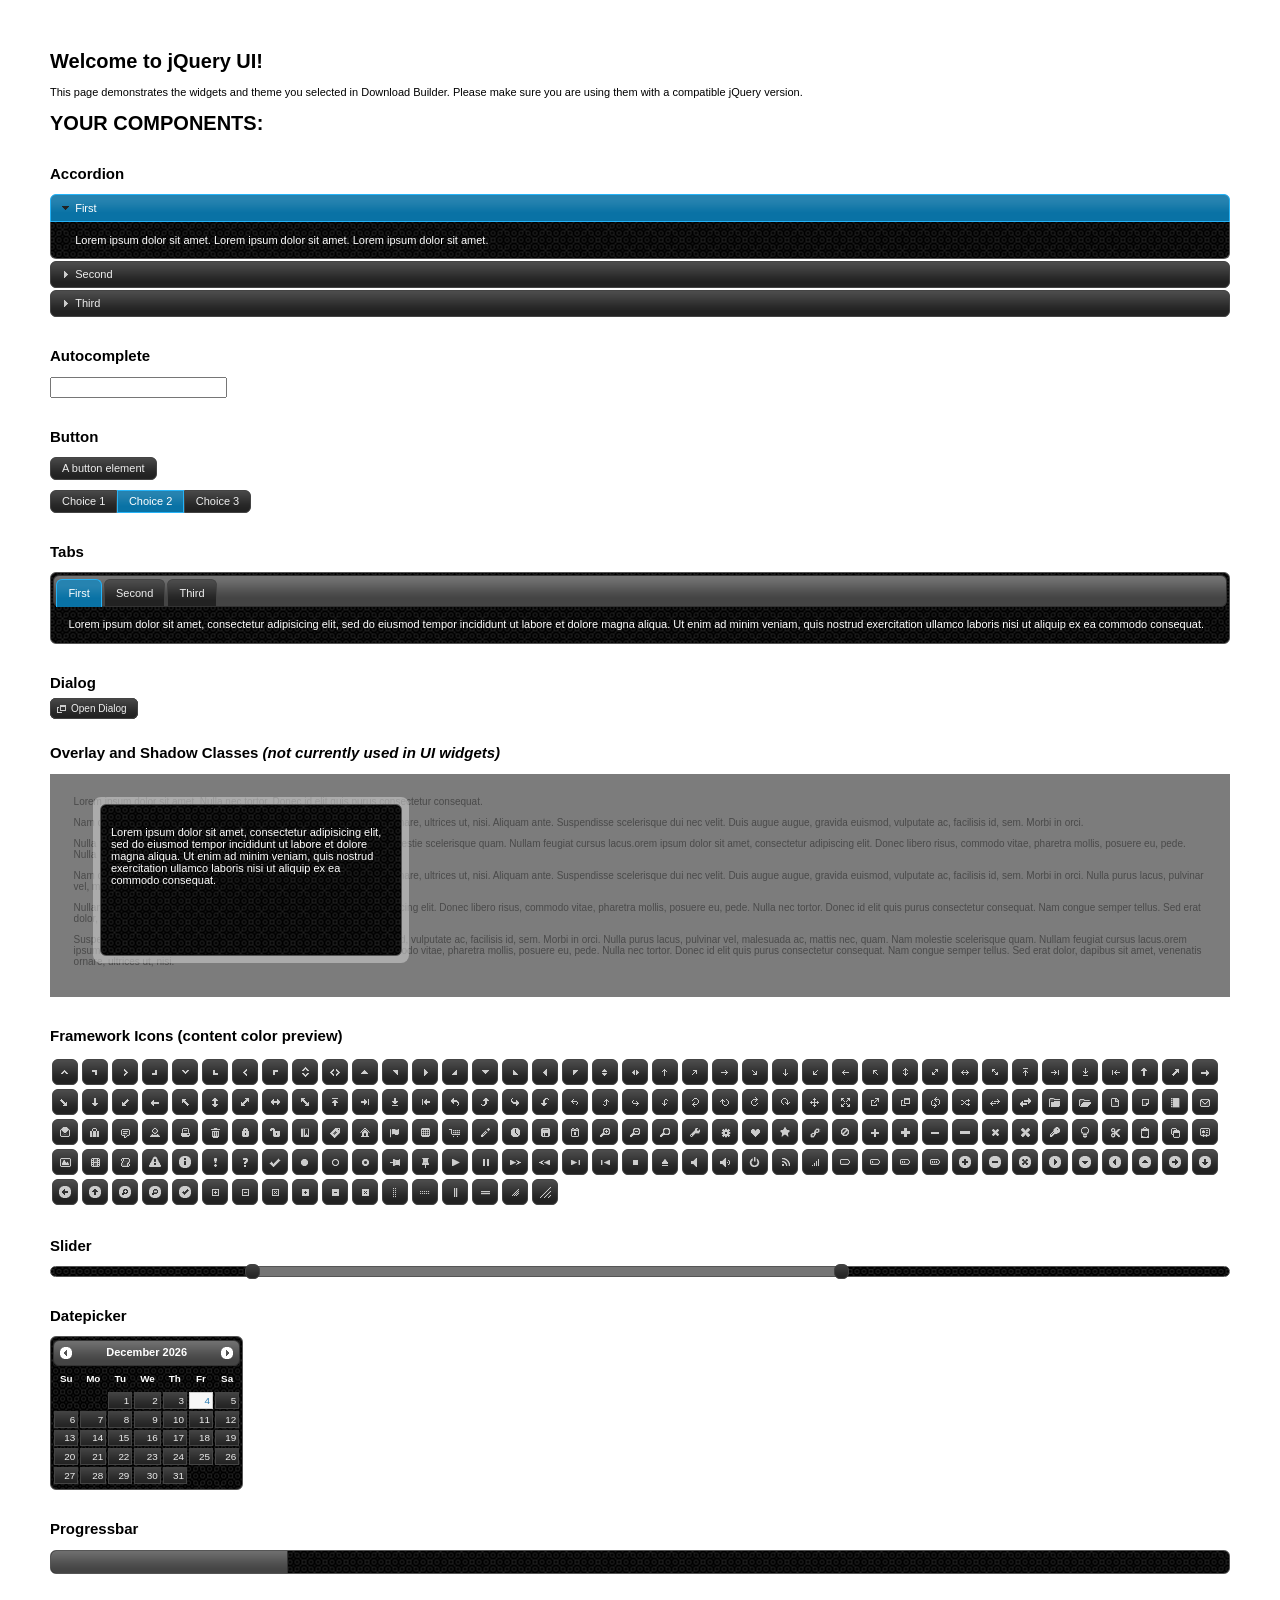
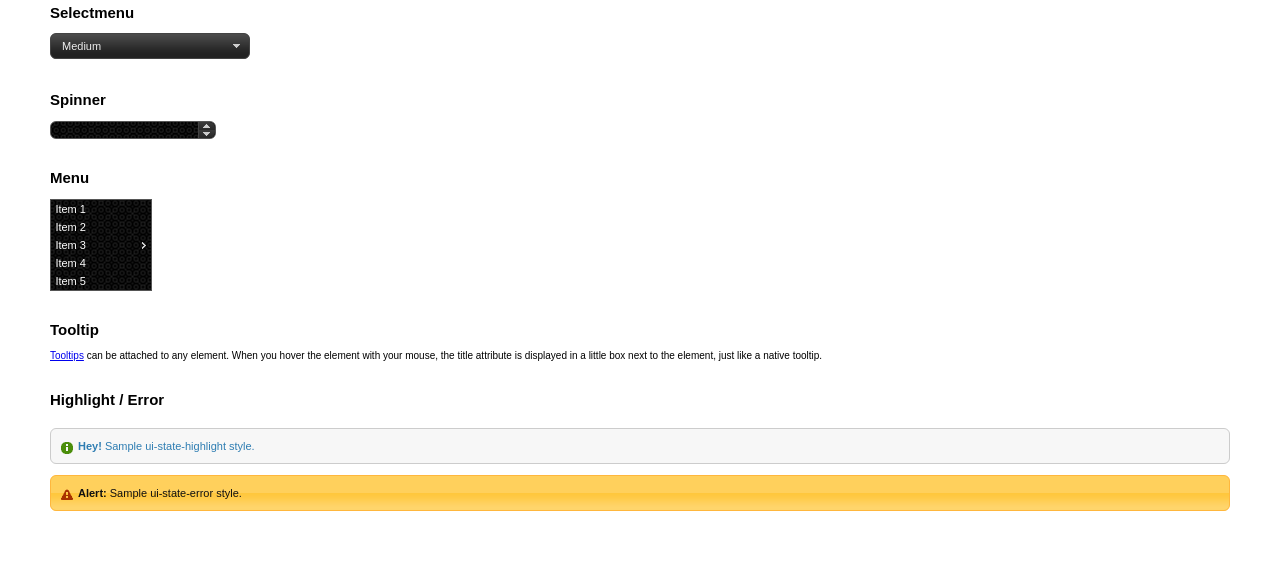
<file: 3rd/jquery-ui/index.html>
<!doctype html>
<html lang="us">
<head>
	<meta charset="utf-8">
	<title>jQuery UI Example Page</title>
	<link href="jquery-ui.css" rel="stylesheet">
	<style>
	body{
		font: 62.5% "Trebuchet MS", sans-serif;
		margin: 50px;
	}
	.demoHeaders {
		margin-top: 2em;
	}
	#dialog-link {
		padding: .4em 1em .4em 20px;
		text-decoration: none;
		position: relative;
	}
	#dialog-link span.ui-icon {
		margin: 0 5px 0 0;
		position: absolute;
		left: .2em;
		top: 50%;
		margin-top: -8px;
	}
	#icons {
		margin: 0;
		padding: 0;
	}
	#icons li {
		margin: 2px;
		position: relative;
		padding: 4px 0;
		cursor: pointer;
		float: left;
		list-style: none;
	}
	#icons span.ui-icon {
		float: left;
		margin: 0 4px;
	}
	.fakewindowcontain .ui-widget-overlay {
		position: absolute;
	}
	select {
		width: 200px;
	}
	</style>
</head>
<body>

<h1>Welcome to jQuery UI!</h1>

<div class="ui-widget">
	<p>This page demonstrates the widgets and theme you selected in Download Builder. Please make sure you are using them with a compatible jQuery version.</p>
</div>

<h1>YOUR COMPONENTS:</h1>


<!-- Accordion -->
<h2 class="demoHeaders">Accordion</h2>
<div id="accordion">
	<h3>First</h3>
	<div>Lorem ipsum dolor sit amet. Lorem ipsum dolor sit amet. Lorem ipsum dolor sit amet.</div>
	<h3>Second</h3>
	<div>Phasellus mattis tincidunt nibh.</div>
	<h3>Third</h3>
	<div>Nam dui erat, auctor a, dignissim quis.</div>
</div>



<!-- Autocomplete -->
<h2 class="demoHeaders">Autocomplete</h2>
<div>
	<input id="autocomplete" title="type &quot;a&quot;">
</div>



<!-- Button -->
<h2 class="demoHeaders">Button</h2>
<button id="button">A button element</button>
<form style="margin-top: 1em;">
	<div id="radioset">
		<input type="radio" id="radio1" name="radio"><label for="radio1">Choice 1</label>
		<input type="radio" id="radio2" name="radio" checked="checked"><label for="radio2">Choice 2</label>
		<input type="radio" id="radio3" name="radio"><label for="radio3">Choice 3</label>
	</div>
</form>



<!-- Tabs -->
<h2 class="demoHeaders">Tabs</h2>
<div id="tabs">
	<ul>
		<li><a href="#tabs-1">First</a></li>
		<li><a href="#tabs-2">Second</a></li>
		<li><a href="#tabs-3">Third</a></li>
	</ul>
	<div id="tabs-1">Lorem ipsum dolor sit amet, consectetur adipisicing elit, sed do eiusmod tempor incididunt ut labore et dolore magna aliqua. Ut enim ad minim veniam, quis nostrud exercitation ullamco laboris nisi ut aliquip ex ea commodo consequat.</div>
	<div id="tabs-2">Phasellus mattis tincidunt nibh. Cras orci urna, blandit id, pretium vel, aliquet ornare, felis. Maecenas scelerisque sem non nisl. Fusce sed lorem in enim dictum bibendum.</div>
	<div id="tabs-3">Nam dui erat, auctor a, dignissim quis, sollicitudin eu, felis. Pellentesque nisi urna, interdum eget, sagittis et, consequat vestibulum, lacus. Mauris porttitor ullamcorper augue.</div>
</div>



<!-- Dialog NOTE: Dialog is not generated by UI in this demo so it can be visually styled in themeroller-->
<h2 class="demoHeaders">Dialog</h2>
<p><a href="#" id="dialog-link" class="ui-state-default ui-corner-all"><span class="ui-icon ui-icon-newwin"></span>Open Dialog</a></p>

<h2 class="demoHeaders">Overlay and Shadow Classes <em>(not currently used in UI widgets)</em></h2>
<div style="position: relative; width: 96%; height: 200px; padding:1% 2%; overflow:hidden;" class="fakewindowcontain">
	<p>Lorem ipsum dolor sit amet,  Nulla nec tortor. Donec id elit quis purus consectetur consequat. </p><p>Nam congue semper tellus. Sed erat dolor, dapibus sit amet, venenatis ornare, ultrices ut, nisi. Aliquam ante. Suspendisse scelerisque dui nec velit. Duis augue augue, gravida euismod, vulputate ac, facilisis id, sem. Morbi in orci. </p><p>Nulla purus lacus, pulvinar vel, malesuada ac, mattis nec, quam. Nam molestie scelerisque quam. Nullam feugiat cursus lacus.orem ipsum dolor sit amet, consectetur adipiscing elit. Donec libero risus, commodo vitae, pharetra mollis, posuere eu, pede. Nulla nec tortor. Donec id elit quis purus consectetur consequat. </p><p>Nam congue semper tellus. Sed erat dolor, dapibus sit amet, venenatis ornare, ultrices ut, nisi. Aliquam ante. Suspendisse scelerisque dui nec velit. Duis augue augue, gravida euismod, vulputate ac, facilisis id, sem. Morbi in orci. Nulla purus lacus, pulvinar vel, malesuada ac, mattis nec, quam. Nam molestie scelerisque quam. </p><p>Nullam feugiat cursus lacus.orem ipsum dolor sit amet, consectetur adipiscing elit. Donec libero risus, commodo vitae, pharetra mollis, posuere eu, pede. Nulla nec tortor. Donec id elit quis purus consectetur consequat. Nam congue semper tellus. Sed erat dolor, dapibus sit amet, venenatis ornare, ultrices ut, nisi. Aliquam ante. </p><p>Suspendisse scelerisque dui nec velit. Duis augue augue, gravida euismod, vulputate ac, facilisis id, sem. Morbi in orci. Nulla purus lacus, pulvinar vel, malesuada ac, mattis nec, quam. Nam molestie scelerisque quam. Nullam feugiat cursus lacus.orem ipsum dolor sit amet, consectetur adipiscing elit. Donec libero risus, commodo vitae, pharetra mollis, posuere eu, pede. Nulla nec tortor. Donec id elit quis purus consectetur consequat. Nam congue semper tellus. Sed erat dolor, dapibus sit amet, venenatis ornare, ultrices ut, nisi. </p>

	<!-- ui-dialog -->
	<div class="ui-overlay"><div class="ui-widget-overlay"></div><div class="ui-widget-shadow ui-corner-all" style="width: 302px; height: 152px; position: absolute; left: 50px; top: 30px;"></div></div>
	<div style="position: absolute; width: 280px; height: 130px;left: 50px; top: 30px; padding: 10px;" class="ui-widget ui-widget-content ui-corner-all">
		<div class="ui-dialog-content ui-widget-content" style="background: none; border: 0;">
			<p>Lorem ipsum dolor sit amet, consectetur adipisicing elit, sed do eiusmod tempor incididunt ut labore et dolore magna aliqua. Ut enim ad minim veniam, quis nostrud exercitation ullamco laboris nisi ut aliquip ex ea commodo consequat.</p>
		</div>
	</div>

</div>

<!-- ui-dialog -->
<div id="dialog" title="Dialog Title">
	<p>Lorem ipsum dolor sit amet, consectetur adipisicing elit, sed do eiusmod tempor incididunt ut labore et dolore magna aliqua. Ut enim ad minim veniam, quis nostrud exercitation ullamco laboris nisi ut aliquip ex ea commodo consequat.</p>
</div>



<h2 class="demoHeaders">Framework Icons (content color preview)</h2>
<ul id="icons" class="ui-widget ui-helper-clearfix">
	<li class="ui-state-default ui-corner-all" title=".ui-icon-carat-1-n"><span class="ui-icon ui-icon-carat-1-n"></span></li>
	<li class="ui-state-default ui-corner-all" title=".ui-icon-carat-1-ne"><span class="ui-icon ui-icon-carat-1-ne"></span></li>
	<li class="ui-state-default ui-corner-all" title=".ui-icon-carat-1-e"><span class="ui-icon ui-icon-carat-1-e"></span></li>
	<li class="ui-state-default ui-corner-all" title=".ui-icon-carat-1-se"><span class="ui-icon ui-icon-carat-1-se"></span></li>
	<li class="ui-state-default ui-corner-all" title=".ui-icon-carat-1-s"><span class="ui-icon ui-icon-carat-1-s"></span></li>
	<li class="ui-state-default ui-corner-all" title=".ui-icon-carat-1-sw"><span class="ui-icon ui-icon-carat-1-sw"></span></li>
	<li class="ui-state-default ui-corner-all" title=".ui-icon-carat-1-w"><span class="ui-icon ui-icon-carat-1-w"></span></li>
	<li class="ui-state-default ui-corner-all" title=".ui-icon-carat-1-nw"><span class="ui-icon ui-icon-carat-1-nw"></span></li>
	<li class="ui-state-default ui-corner-all" title=".ui-icon-carat-2-n-s"><span class="ui-icon ui-icon-carat-2-n-s"></span></li>
	<li class="ui-state-default ui-corner-all" title=".ui-icon-carat-2-e-w"><span class="ui-icon ui-icon-carat-2-e-w"></span></li>
	<li class="ui-state-default ui-corner-all" title=".ui-icon-triangle-1-n"><span class="ui-icon ui-icon-triangle-1-n"></span></li>
	<li class="ui-state-default ui-corner-all" title=".ui-icon-triangle-1-ne"><span class="ui-icon ui-icon-triangle-1-ne"></span></li>
	<li class="ui-state-default ui-corner-all" title=".ui-icon-triangle-1-e"><span class="ui-icon ui-icon-triangle-1-e"></span></li>
	<li class="ui-state-default ui-corner-all" title=".ui-icon-triangle-1-se"><span class="ui-icon ui-icon-triangle-1-se"></span></li>
	<li class="ui-state-default ui-corner-all" title=".ui-icon-triangle-1-s"><span class="ui-icon ui-icon-triangle-1-s"></span></li>
	<li class="ui-state-default ui-corner-all" title=".ui-icon-triangle-1-sw"><span class="ui-icon ui-icon-triangle-1-sw"></span></li>
	<li class="ui-state-default ui-corner-all" title=".ui-icon-triangle-1-w"><span class="ui-icon ui-icon-triangle-1-w"></span></li>
	<li class="ui-state-default ui-corner-all" title=".ui-icon-triangle-1-nw"><span class="ui-icon ui-icon-triangle-1-nw"></span></li>
	<li class="ui-state-default ui-corner-all" title=".ui-icon-triangle-2-n-s"><span class="ui-icon ui-icon-triangle-2-n-s"></span></li>
	<li class="ui-state-default ui-corner-all" title=".ui-icon-triangle-2-e-w"><span class="ui-icon ui-icon-triangle-2-e-w"></span></li>
	<li class="ui-state-default ui-corner-all" title=".ui-icon-arrow-1-n"><span class="ui-icon ui-icon-arrow-1-n"></span></li>
	<li class="ui-state-default ui-corner-all" title=".ui-icon-arrow-1-ne"><span class="ui-icon ui-icon-arrow-1-ne"></span></li>
	<li class="ui-state-default ui-corner-all" title=".ui-icon-arrow-1-e"><span class="ui-icon ui-icon-arrow-1-e"></span></li>
	<li class="ui-state-default ui-corner-all" title=".ui-icon-arrow-1-se"><span class="ui-icon ui-icon-arrow-1-se"></span></li>
	<li class="ui-state-default ui-corner-all" title=".ui-icon-arrow-1-s"><span class="ui-icon ui-icon-arrow-1-s"></span></li>
	<li class="ui-state-default ui-corner-all" title=".ui-icon-arrow-1-sw"><span class="ui-icon ui-icon-arrow-1-sw"></span></li>
	<li class="ui-state-default ui-corner-all" title=".ui-icon-arrow-1-w"><span class="ui-icon ui-icon-arrow-1-w"></span></li>
	<li class="ui-state-default ui-corner-all" title=".ui-icon-arrow-1-nw"><span class="ui-icon ui-icon-arrow-1-nw"></span></li>
	<li class="ui-state-default ui-corner-all" title=".ui-icon-arrow-2-n-s"><span class="ui-icon ui-icon-arrow-2-n-s"></span></li>
	<li class="ui-state-default ui-corner-all" title=".ui-icon-arrow-2-ne-sw"><span class="ui-icon ui-icon-arrow-2-ne-sw"></span></li>
	<li class="ui-state-default ui-corner-all" title=".ui-icon-arrow-2-e-w"><span class="ui-icon ui-icon-arrow-2-e-w"></span></li>
	<li class="ui-state-default ui-corner-all" title=".ui-icon-arrow-2-se-nw"><span class="ui-icon ui-icon-arrow-2-se-nw"></span></li>
	<li class="ui-state-default ui-corner-all" title=".ui-icon-arrowstop-1-n"><span class="ui-icon ui-icon-arrowstop-1-n"></span></li>
	<li class="ui-state-default ui-corner-all" title=".ui-icon-arrowstop-1-e"><span class="ui-icon ui-icon-arrowstop-1-e"></span></li>
	<li class="ui-state-default ui-corner-all" title=".ui-icon-arrowstop-1-s"><span class="ui-icon ui-icon-arrowstop-1-s"></span></li>
	<li class="ui-state-default ui-corner-all" title=".ui-icon-arrowstop-1-w"><span class="ui-icon ui-icon-arrowstop-1-w"></span></li>
	<li class="ui-state-default ui-corner-all" title=".ui-icon-arrowthick-1-n"><span class="ui-icon ui-icon-arrowthick-1-n"></span></li>
	<li class="ui-state-default ui-corner-all" title=".ui-icon-arrowthick-1-ne"><span class="ui-icon ui-icon-arrowthick-1-ne"></span></li>
	<li class="ui-state-default ui-corner-all" title=".ui-icon-arrowthick-1-e"><span class="ui-icon ui-icon-arrowthick-1-e"></span></li>
	<li class="ui-state-default ui-corner-all" title=".ui-icon-arrowthick-1-se"><span class="ui-icon ui-icon-arrowthick-1-se"></span></li>
	<li class="ui-state-default ui-corner-all" title=".ui-icon-arrowthick-1-s"><span class="ui-icon ui-icon-arrowthick-1-s"></span></li>
	<li class="ui-state-default ui-corner-all" title=".ui-icon-arrowthick-1-sw"><span class="ui-icon ui-icon-arrowthick-1-sw"></span></li>
	<li class="ui-state-default ui-corner-all" title=".ui-icon-arrowthick-1-w"><span class="ui-icon ui-icon-arrowthick-1-w"></span></li>
	<li class="ui-state-default ui-corner-all" title=".ui-icon-arrowthick-1-nw"><span class="ui-icon ui-icon-arrowthick-1-nw"></span></li>
	<li class="ui-state-default ui-corner-all" title=".ui-icon-arrowthick-2-n-s"><span class="ui-icon ui-icon-arrowthick-2-n-s"></span></li>
	<li class="ui-state-default ui-corner-all" title=".ui-icon-arrowthick-2-ne-sw"><span class="ui-icon ui-icon-arrowthick-2-ne-sw"></span></li>
	<li class="ui-state-default ui-corner-all" title=".ui-icon-arrowthick-2-e-w"><span class="ui-icon ui-icon-arrowthick-2-e-w"></span></li>
	<li class="ui-state-default ui-corner-all" title=".ui-icon-arrowthick-2-se-nw"><span class="ui-icon ui-icon-arrowthick-2-se-nw"></span></li>
	<li class="ui-state-default ui-corner-all" title=".ui-icon-arrowthickstop-1-n"><span class="ui-icon ui-icon-arrowthickstop-1-n"></span></li>
	<li class="ui-state-default ui-corner-all" title=".ui-icon-arrowthickstop-1-e"><span class="ui-icon ui-icon-arrowthickstop-1-e"></span></li>
	<li class="ui-state-default ui-corner-all" title=".ui-icon-arrowthickstop-1-s"><span class="ui-icon ui-icon-arrowthickstop-1-s"></span></li>
	<li class="ui-state-default ui-corner-all" title=".ui-icon-arrowthickstop-1-w"><span class="ui-icon ui-icon-arrowthickstop-1-w"></span></li>
	<li class="ui-state-default ui-corner-all" title=".ui-icon-arrowreturnthick-1-w"><span class="ui-icon ui-icon-arrowreturnthick-1-w"></span></li>
	<li class="ui-state-default ui-corner-all" title=".ui-icon-arrowreturnthick-1-n"><span class="ui-icon ui-icon-arrowreturnthick-1-n"></span></li>
	<li class="ui-state-default ui-corner-all" title=".ui-icon-arrowreturnthick-1-e"><span class="ui-icon ui-icon-arrowreturnthick-1-e"></span></li>
	<li class="ui-state-default ui-corner-all" title=".ui-icon-arrowreturnthick-1-s"><span class="ui-icon ui-icon-arrowreturnthick-1-s"></span></li>
	<li class="ui-state-default ui-corner-all" title=".ui-icon-arrowreturn-1-w"><span class="ui-icon ui-icon-arrowreturn-1-w"></span></li>
	<li class="ui-state-default ui-corner-all" title=".ui-icon-arrowreturn-1-n"><span class="ui-icon ui-icon-arrowreturn-1-n"></span></li>
	<li class="ui-state-default ui-corner-all" title=".ui-icon-arrowreturn-1-e"><span class="ui-icon ui-icon-arrowreturn-1-e"></span></li>
	<li class="ui-state-default ui-corner-all" title=".ui-icon-arrowreturn-1-s"><span class="ui-icon ui-icon-arrowreturn-1-s"></span></li>
	<li class="ui-state-default ui-corner-all" title=".ui-icon-arrowrefresh-1-w"><span class="ui-icon ui-icon-arrowrefresh-1-w"></span></li>
	<li class="ui-state-default ui-corner-all" title=".ui-icon-arrowrefresh-1-n"><span class="ui-icon ui-icon-arrowrefresh-1-n"></span></li>
	<li class="ui-state-default ui-corner-all" title=".ui-icon-arrowrefresh-1-e"><span class="ui-icon ui-icon-arrowrefresh-1-e"></span></li>
	<li class="ui-state-default ui-corner-all" title=".ui-icon-arrowrefresh-1-s"><span class="ui-icon ui-icon-arrowrefresh-1-s"></span></li>
	<li class="ui-state-default ui-corner-all" title=".ui-icon-arrow-4"><span class="ui-icon ui-icon-arrow-4"></span></li>
	<li class="ui-state-default ui-corner-all" title=".ui-icon-arrow-4-diag"><span class="ui-icon ui-icon-arrow-4-diag"></span></li>
	<li class="ui-state-default ui-corner-all" title=".ui-icon-extlink"><span class="ui-icon ui-icon-extlink"></span></li>
	<li class="ui-state-default ui-corner-all" title=".ui-icon-newwin"><span class="ui-icon ui-icon-newwin"></span></li>
	<li class="ui-state-default ui-corner-all" title=".ui-icon-refresh"><span class="ui-icon ui-icon-refresh"></span></li>
	<li class="ui-state-default ui-corner-all" title=".ui-icon-shuffle"><span class="ui-icon ui-icon-shuffle"></span></li>
	<li class="ui-state-default ui-corner-all" title=".ui-icon-transfer-e-w"><span class="ui-icon ui-icon-transfer-e-w"></span></li>
	<li class="ui-state-default ui-corner-all" title=".ui-icon-transferthick-e-w"><span class="ui-icon ui-icon-transferthick-e-w"></span></li>
	<li class="ui-state-default ui-corner-all" title=".ui-icon-folder-collapsed"><span class="ui-icon ui-icon-folder-collapsed"></span></li>
	<li class="ui-state-default ui-corner-all" title=".ui-icon-folder-open"><span class="ui-icon ui-icon-folder-open"></span></li>
	<li class="ui-state-default ui-corner-all" title=".ui-icon-document"><span class="ui-icon ui-icon-document"></span></li>
	<li class="ui-state-default ui-corner-all" title=".ui-icon-document-b"><span class="ui-icon ui-icon-document-b"></span></li>
	<li class="ui-state-default ui-corner-all" title=".ui-icon-note"><span class="ui-icon ui-icon-note"></span></li>
	<li class="ui-state-default ui-corner-all" title=".ui-icon-mail-closed"><span class="ui-icon ui-icon-mail-closed"></span></li>
	<li class="ui-state-default ui-corner-all" title=".ui-icon-mail-open"><span class="ui-icon ui-icon-mail-open"></span></li>
	<li class="ui-state-default ui-corner-all" title=".ui-icon-suitcase"><span class="ui-icon ui-icon-suitcase"></span></li>
	<li class="ui-state-default ui-corner-all" title=".ui-icon-comment"><span class="ui-icon ui-icon-comment"></span></li>
	<li class="ui-state-default ui-corner-all" title=".ui-icon-person"><span class="ui-icon ui-icon-person"></span></li>
	<li class="ui-state-default ui-corner-all" title=".ui-icon-print"><span class="ui-icon ui-icon-print"></span></li>
	<li class="ui-state-default ui-corner-all" title=".ui-icon-trash"><span class="ui-icon ui-icon-trash"></span></li>
	<li class="ui-state-default ui-corner-all" title=".ui-icon-locked"><span class="ui-icon ui-icon-locked"></span></li>
	<li class="ui-state-default ui-corner-all" title=".ui-icon-unlocked"><span class="ui-icon ui-icon-unlocked"></span></li>
	<li class="ui-state-default ui-corner-all" title=".ui-icon-bookmark"><span class="ui-icon ui-icon-bookmark"></span></li>
	<li class="ui-state-default ui-corner-all" title=".ui-icon-tag"><span class="ui-icon ui-icon-tag"></span></li>
	<li class="ui-state-default ui-corner-all" title=".ui-icon-home"><span class="ui-icon ui-icon-home"></span></li>
	<li class="ui-state-default ui-corner-all" title=".ui-icon-flag"><span class="ui-icon ui-icon-flag"></span></li>
	<li class="ui-state-default ui-corner-all" title=".ui-icon-calculator"><span class="ui-icon ui-icon-calculator"></span></li>
	<li class="ui-state-default ui-corner-all" title=".ui-icon-cart"><span class="ui-icon ui-icon-cart"></span></li>
	<li class="ui-state-default ui-corner-all" title=".ui-icon-pencil"><span class="ui-icon ui-icon-pencil"></span></li>
	<li class="ui-state-default ui-corner-all" title=".ui-icon-clock"><span class="ui-icon ui-icon-clock"></span></li>
	<li class="ui-state-default ui-corner-all" title=".ui-icon-disk"><span class="ui-icon ui-icon-disk"></span></li>
	<li class="ui-state-default ui-corner-all" title=".ui-icon-calendar"><span class="ui-icon ui-icon-calendar"></span></li>
	<li class="ui-state-default ui-corner-all" title=".ui-icon-zoomin"><span class="ui-icon ui-icon-zoomin"></span></li>
	<li class="ui-state-default ui-corner-all" title=".ui-icon-zoomout"><span class="ui-icon ui-icon-zoomout"></span></li>
	<li class="ui-state-default ui-corner-all" title=".ui-icon-search"><span class="ui-icon ui-icon-search"></span></li>
	<li class="ui-state-default ui-corner-all" title=".ui-icon-wrench"><span class="ui-icon ui-icon-wrench"></span></li>
	<li class="ui-state-default ui-corner-all" title=".ui-icon-gear"><span class="ui-icon ui-icon-gear"></span></li>
	<li class="ui-state-default ui-corner-all" title=".ui-icon-heart"><span class="ui-icon ui-icon-heart"></span></li>
	<li class="ui-state-default ui-corner-all" title=".ui-icon-star"><span class="ui-icon ui-icon-star"></span></li>
	<li class="ui-state-default ui-corner-all" title=".ui-icon-link"><span class="ui-icon ui-icon-link"></span></li>
	<li class="ui-state-default ui-corner-all" title=".ui-icon-cancel"><span class="ui-icon ui-icon-cancel"></span></li>
	<li class="ui-state-default ui-corner-all" title=".ui-icon-plus"><span class="ui-icon ui-icon-plus"></span></li>
	<li class="ui-state-default ui-corner-all" title=".ui-icon-plusthick"><span class="ui-icon ui-icon-plusthick"></span></li>
	<li class="ui-state-default ui-corner-all" title=".ui-icon-minus"><span class="ui-icon ui-icon-minus"></span></li>
	<li class="ui-state-default ui-corner-all" title=".ui-icon-minusthick"><span class="ui-icon ui-icon-minusthick"></span></li>
	<li class="ui-state-default ui-corner-all" title=".ui-icon-close"><span class="ui-icon ui-icon-close"></span></li>
	<li class="ui-state-default ui-corner-all" title=".ui-icon-closethick"><span class="ui-icon ui-icon-closethick"></span></li>
	<li class="ui-state-default ui-corner-all" title=".ui-icon-key"><span class="ui-icon ui-icon-key"></span></li>
	<li class="ui-state-default ui-corner-all" title=".ui-icon-lightbulb"><span class="ui-icon ui-icon-lightbulb"></span></li>
	<li class="ui-state-default ui-corner-all" title=".ui-icon-scissors"><span class="ui-icon ui-icon-scissors"></span></li>
	<li class="ui-state-default ui-corner-all" title=".ui-icon-clipboard"><span class="ui-icon ui-icon-clipboard"></span></li>
	<li class="ui-state-default ui-corner-all" title=".ui-icon-copy"><span class="ui-icon ui-icon-copy"></span></li>
	<li class="ui-state-default ui-corner-all" title=".ui-icon-contact"><span class="ui-icon ui-icon-contact"></span></li>
	<li class="ui-state-default ui-corner-all" title=".ui-icon-image"><span class="ui-icon ui-icon-image"></span></li>
	<li class="ui-state-default ui-corner-all" title=".ui-icon-video"><span class="ui-icon ui-icon-video"></span></li>
	<li class="ui-state-default ui-corner-all" title=".ui-icon-script"><span class="ui-icon ui-icon-script"></span></li>
	<li class="ui-state-default ui-corner-all" title=".ui-icon-alert"><span class="ui-icon ui-icon-alert"></span></li>
	<li class="ui-state-default ui-corner-all" title=".ui-icon-info"><span class="ui-icon ui-icon-info"></span></li>
	<li class="ui-state-default ui-corner-all" title=".ui-icon-notice"><span class="ui-icon ui-icon-notice"></span></li>
	<li class="ui-state-default ui-corner-all" title=".ui-icon-help"><span class="ui-icon ui-icon-help"></span></li>
	<li class="ui-state-default ui-corner-all" title=".ui-icon-check"><span class="ui-icon ui-icon-check"></span></li>
	<li class="ui-state-default ui-corner-all" title=".ui-icon-bullet"><span class="ui-icon ui-icon-bullet"></span></li>
	<li class="ui-state-default ui-corner-all" title=".ui-icon-radio-off"><span class="ui-icon ui-icon-radio-off"></span></li>
	<li class="ui-state-default ui-corner-all" title=".ui-icon-radio-on"><span class="ui-icon ui-icon-radio-on"></span></li>
	<li class="ui-state-default ui-corner-all" title=".ui-icon-pin-w"><span class="ui-icon ui-icon-pin-w"></span></li>
	<li class="ui-state-default ui-corner-all" title=".ui-icon-pin-s"><span class="ui-icon ui-icon-pin-s"></span></li>
	<li class="ui-state-default ui-corner-all" title=".ui-icon-play"><span class="ui-icon ui-icon-play"></span></li>
	<li class="ui-state-default ui-corner-all" title=".ui-icon-pause"><span class="ui-icon ui-icon-pause"></span></li>
	<li class="ui-state-default ui-corner-all" title=".ui-icon-seek-next"><span class="ui-icon ui-icon-seek-next"></span></li>
	<li class="ui-state-default ui-corner-all" title=".ui-icon-seek-prev"><span class="ui-icon ui-icon-seek-prev"></span></li>
	<li class="ui-state-default ui-corner-all" title=".ui-icon-seek-end"><span class="ui-icon ui-icon-seek-end"></span></li>
	<li class="ui-state-default ui-corner-all" title=".ui-icon-seek-first"><span class="ui-icon ui-icon-seek-first"></span></li>
	<li class="ui-state-default ui-corner-all" title=".ui-icon-stop"><span class="ui-icon ui-icon-stop"></span></li>
	<li class="ui-state-default ui-corner-all" title=".ui-icon-eject"><span class="ui-icon ui-icon-eject"></span></li>
	<li class="ui-state-default ui-corner-all" title=".ui-icon-volume-off"><span class="ui-icon ui-icon-volume-off"></span></li>
	<li class="ui-state-default ui-corner-all" title=".ui-icon-volume-on"><span class="ui-icon ui-icon-volume-on"></span></li>
	<li class="ui-state-default ui-corner-all" title=".ui-icon-power"><span class="ui-icon ui-icon-power"></span></li>
	<li class="ui-state-default ui-corner-all" title=".ui-icon-signal-diag"><span class="ui-icon ui-icon-signal-diag"></span></li>
	<li class="ui-state-default ui-corner-all" title=".ui-icon-signal"><span class="ui-icon ui-icon-signal"></span></li>
	<li class="ui-state-default ui-corner-all" title=".ui-icon-battery-0"><span class="ui-icon ui-icon-battery-0"></span></li>
	<li class="ui-state-default ui-corner-all" title=".ui-icon-battery-1"><span class="ui-icon ui-icon-battery-1"></span></li>
	<li class="ui-state-default ui-corner-all" title=".ui-icon-battery-2"><span class="ui-icon ui-icon-battery-2"></span></li>
	<li class="ui-state-default ui-corner-all" title=".ui-icon-battery-3"><span class="ui-icon ui-icon-battery-3"></span></li>
	<li class="ui-state-default ui-corner-all" title=".ui-icon-circle-plus"><span class="ui-icon ui-icon-circle-plus"></span></li>
	<li class="ui-state-default ui-corner-all" title=".ui-icon-circle-minus"><span class="ui-icon ui-icon-circle-minus"></span></li>
	<li class="ui-state-default ui-corner-all" title=".ui-icon-circle-close"><span class="ui-icon ui-icon-circle-close"></span></li>
	<li class="ui-state-default ui-corner-all" title=".ui-icon-circle-triangle-e"><span class="ui-icon ui-icon-circle-triangle-e"></span></li>
	<li class="ui-state-default ui-corner-all" title=".ui-icon-circle-triangle-s"><span class="ui-icon ui-icon-circle-triangle-s"></span></li>
	<li class="ui-state-default ui-corner-all" title=".ui-icon-circle-triangle-w"><span class="ui-icon ui-icon-circle-triangle-w"></span></li>
	<li class="ui-state-default ui-corner-all" title=".ui-icon-circle-triangle-n"><span class="ui-icon ui-icon-circle-triangle-n"></span></li>
	<li class="ui-state-default ui-corner-all" title=".ui-icon-circle-arrow-e"><span class="ui-icon ui-icon-circle-arrow-e"></span></li>
	<li class="ui-state-default ui-corner-all" title=".ui-icon-circle-arrow-s"><span class="ui-icon ui-icon-circle-arrow-s"></span></li>
	<li class="ui-state-default ui-corner-all" title=".ui-icon-circle-arrow-w"><span class="ui-icon ui-icon-circle-arrow-w"></span></li>
	<li class="ui-state-default ui-corner-all" title=".ui-icon-circle-arrow-n"><span class="ui-icon ui-icon-circle-arrow-n"></span></li>
	<li class="ui-state-default ui-corner-all" title=".ui-icon-circle-zoomin"><span class="ui-icon ui-icon-circle-zoomin"></span></li>
	<li class="ui-state-default ui-corner-all" title=".ui-icon-circle-zoomout"><span class="ui-icon ui-icon-circle-zoomout"></span></li>
	<li class="ui-state-default ui-corner-all" title=".ui-icon-circle-check"><span class="ui-icon ui-icon-circle-check"></span></li>
	<li class="ui-state-default ui-corner-all" title=".ui-icon-circlesmall-plus"><span class="ui-icon ui-icon-circlesmall-plus"></span></li>
	<li class="ui-state-default ui-corner-all" title=".ui-icon-circlesmall-minus"><span class="ui-icon ui-icon-circlesmall-minus"></span></li>
	<li class="ui-state-default ui-corner-all" title=".ui-icon-circlesmall-close"><span class="ui-icon ui-icon-circlesmall-close"></span></li>
	<li class="ui-state-default ui-corner-all" title=".ui-icon-squaresmall-plus"><span class="ui-icon ui-icon-squaresmall-plus"></span></li>
	<li class="ui-state-default ui-corner-all" title=".ui-icon-squaresmall-minus"><span class="ui-icon ui-icon-squaresmall-minus"></span></li>
	<li class="ui-state-default ui-corner-all" title=".ui-icon-squaresmall-close"><span class="ui-icon ui-icon-squaresmall-close"></span></li>
	<li class="ui-state-default ui-corner-all" title=".ui-icon-grip-dotted-vertical"><span class="ui-icon ui-icon-grip-dotted-vertical"></span></li>
	<li class="ui-state-default ui-corner-all" title=".ui-icon-grip-dotted-horizontal"><span class="ui-icon ui-icon-grip-dotted-horizontal"></span></li>
	<li class="ui-state-default ui-corner-all" title=".ui-icon-grip-solid-vertical"><span class="ui-icon ui-icon-grip-solid-vertical"></span></li>
	<li class="ui-state-default ui-corner-all" title=".ui-icon-grip-solid-horizontal"><span class="ui-icon ui-icon-grip-solid-horizontal"></span></li>
	<li class="ui-state-default ui-corner-all" title=".ui-icon-gripsmall-diagonal-se"><span class="ui-icon ui-icon-gripsmall-diagonal-se"></span></li>
	<li class="ui-state-default ui-corner-all" title=".ui-icon-grip-diagonal-se"><span class="ui-icon ui-icon-grip-diagonal-se"></span></li>
</ul>


<!-- Slider -->
<h2 class="demoHeaders">Slider</h2>
<div id="slider"></div>



<!-- Datepicker -->
<h2 class="demoHeaders">Datepicker</h2>
<div id="datepicker"></div>



<!-- Progressbar -->
<h2 class="demoHeaders">Progressbar</h2>
<div id="progressbar"></div>



<!-- Progressbar -->
<h2 class="demoHeaders">Selectmenu</h2>
<select id="selectmenu">
	<option>Slower</option>
	<option>Slow</option>
	<option selected="selected">Medium</option>
	<option>Fast</option>
	<option>Faster</option>
</select>



<!-- Spinner -->
<h2 class="demoHeaders">Spinner</h2>
<input id="spinner">



<!-- Menu -->
<h2 class="demoHeaders">Menu</h2>
<ul style="width:100px;" id="menu">
	<li>Item 1</li>
	<li>Item 2</li>
	<li>Item 3
		<ul>
			<li>Item 3-1</li>
			<li>Item 3-2</li>
			<li>Item 3-3</li>
			<li>Item 3-4</li>
			<li>Item 3-5</li>
		</ul>
	</li>
	<li>Item 4</li>
	<li>Item 5</li>
</ul>



<!-- Tooltip -->
<h2 class="demoHeaders">Tooltip</h2>
<p id="tooltip">
	<a href="#" title="That&apos;s what this widget is">Tooltips</a> can be attached to any element. When you hover
the element with your mouse, the title attribute is displayed in a little box next to the element, just like a native tooltip.
</p>


<!-- Highlight / Error -->
<h2 class="demoHeaders">Highlight / Error</h2>
<div class="ui-widget">
	<div class="ui-state-highlight ui-corner-all" style="margin-top: 20px; padding: 0 .7em;">
		<p><span class="ui-icon ui-icon-info" style="float: left; margin-right: .3em;"></span>
		<strong>Hey!</strong> Sample ui-state-highlight style.</p>
	</div>
</div>
<br>
<div class="ui-widget">
	<div class="ui-state-error ui-corner-all" style="padding: 0 .7em;">
		<p><span class="ui-icon ui-icon-alert" style="float: left; margin-right: .3em;"></span>
		<strong>Alert:</strong> Sample ui-state-error style.</p>
	</div>
</div>

<script src="external/jquery/jquery.js"></script>
<script src="jquery-ui.js"></script>
<script>

$( "#accordion" ).accordion();



var availableTags = [
	"ActionScript",
	"AppleScript",
	"Asp",
	"BASIC",
	"C",
	"C++",
	"Clojure",
	"COBOL",
	"ColdFusion",
	"Erlang",
	"Fortran",
	"Groovy",
	"Haskell",
	"Java",
	"JavaScript",
	"Lisp",
	"Perl",
	"PHP",
	"Python",
	"Ruby",
	"Scala",
	"Scheme"
];
$( "#autocomplete" ).autocomplete({
	source: availableTags
});



$( "#button" ).button();
$( "#radioset" ).buttonset();



$( "#tabs" ).tabs();



$( "#dialog" ).dialog({
	autoOpen: false,
	width: 400,
	buttons: [
		{
			text: "Ok",
			click: function() {
				$( this ).dialog( "close" );
			}
		},
		{
			text: "Cancel",
			click: function() {
				$( this ).dialog( "close" );
			}
		}
	]
});

// Link to open the dialog
$( "#dialog-link" ).click(function( event ) {
	$( "#dialog" ).dialog( "open" );
	event.preventDefault();
});



$( "#datepicker" ).datepicker({
	inline: true
});



$( "#slider" ).slider({
	range: true,
	values: [ 17, 67 ]
});



$( "#progressbar" ).progressbar({
	value: 20
});



$( "#spinner" ).spinner();



$( "#menu" ).menu();



$( "#tooltip" ).tooltip();



$( "#selectmenu" ).selectmenu();


// Hover states on the static widgets
$( "#dialog-link, #icons li" ).hover(
	function() {
		$( this ).addClass( "ui-state-hover" );
	},
	function() {
		$( this ).removeClass( "ui-state-hover" );
	}
);
</script>
</body>
</html>
</file>
